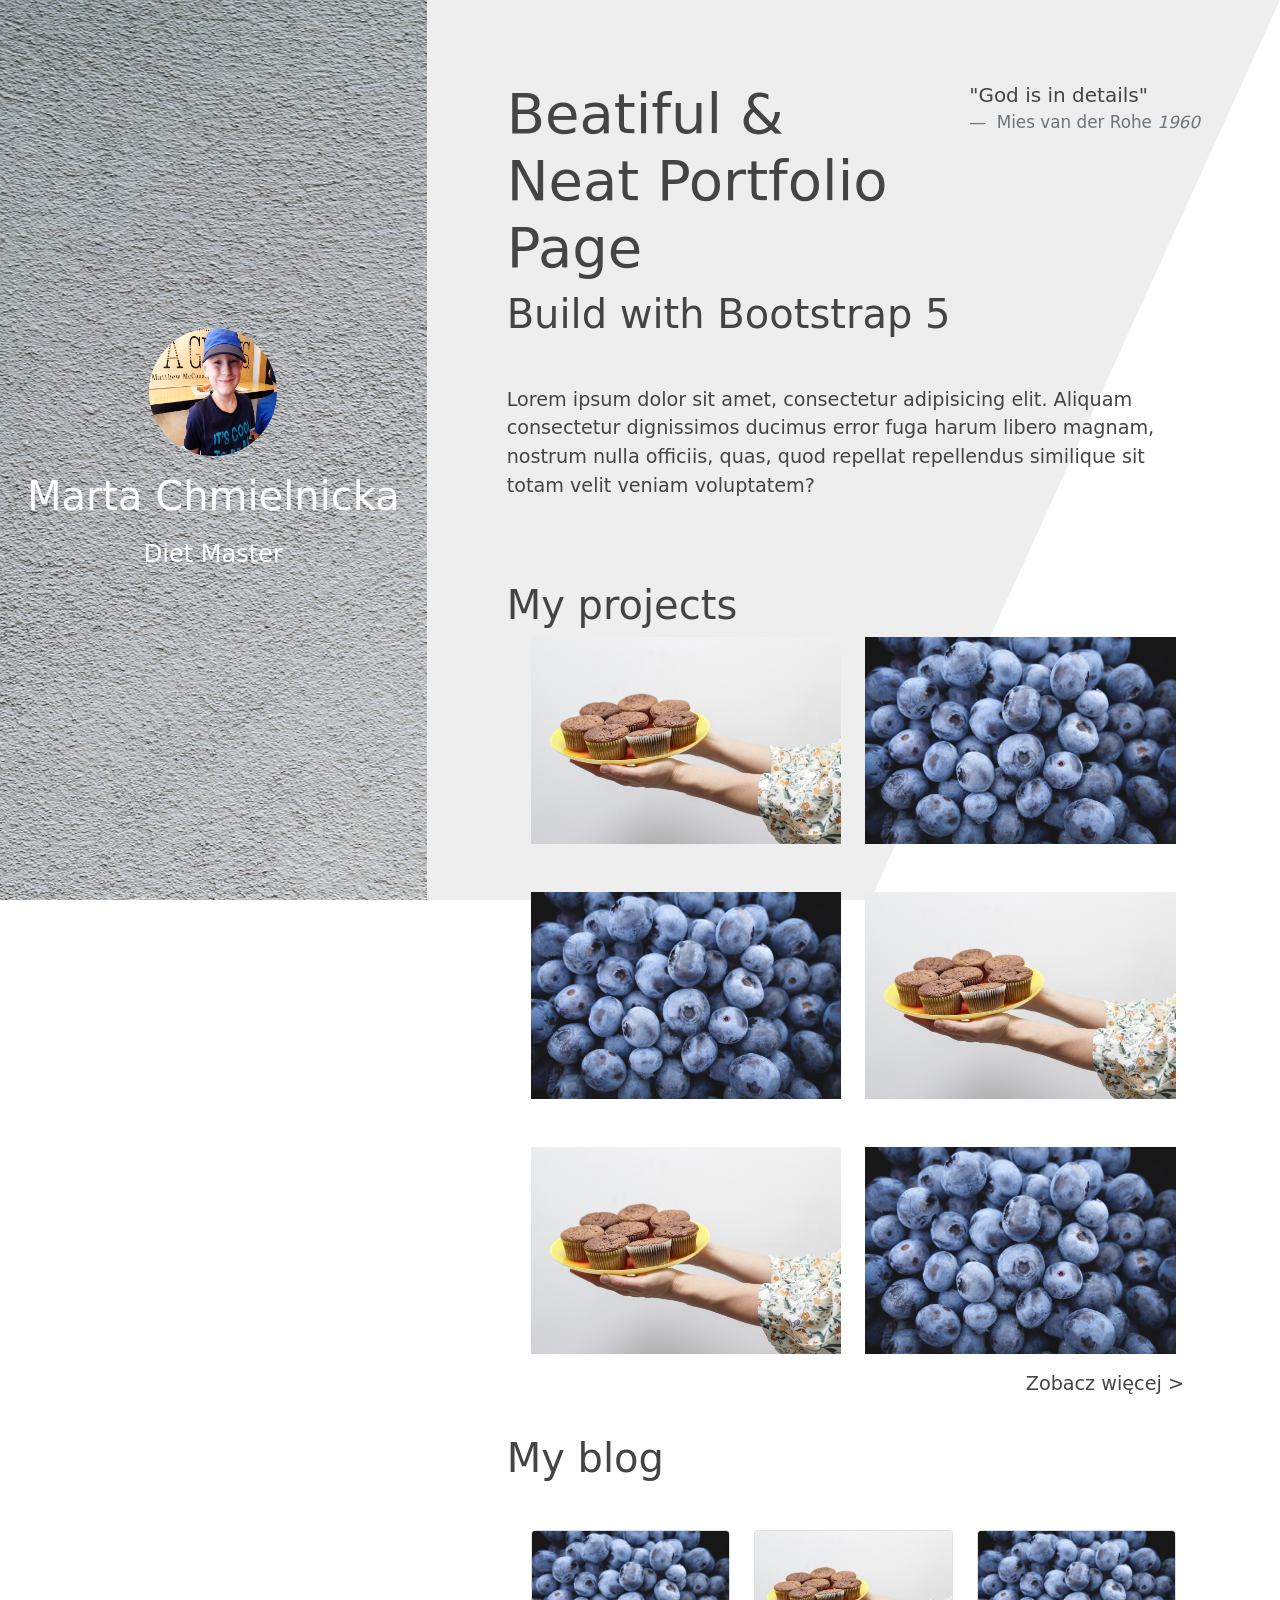
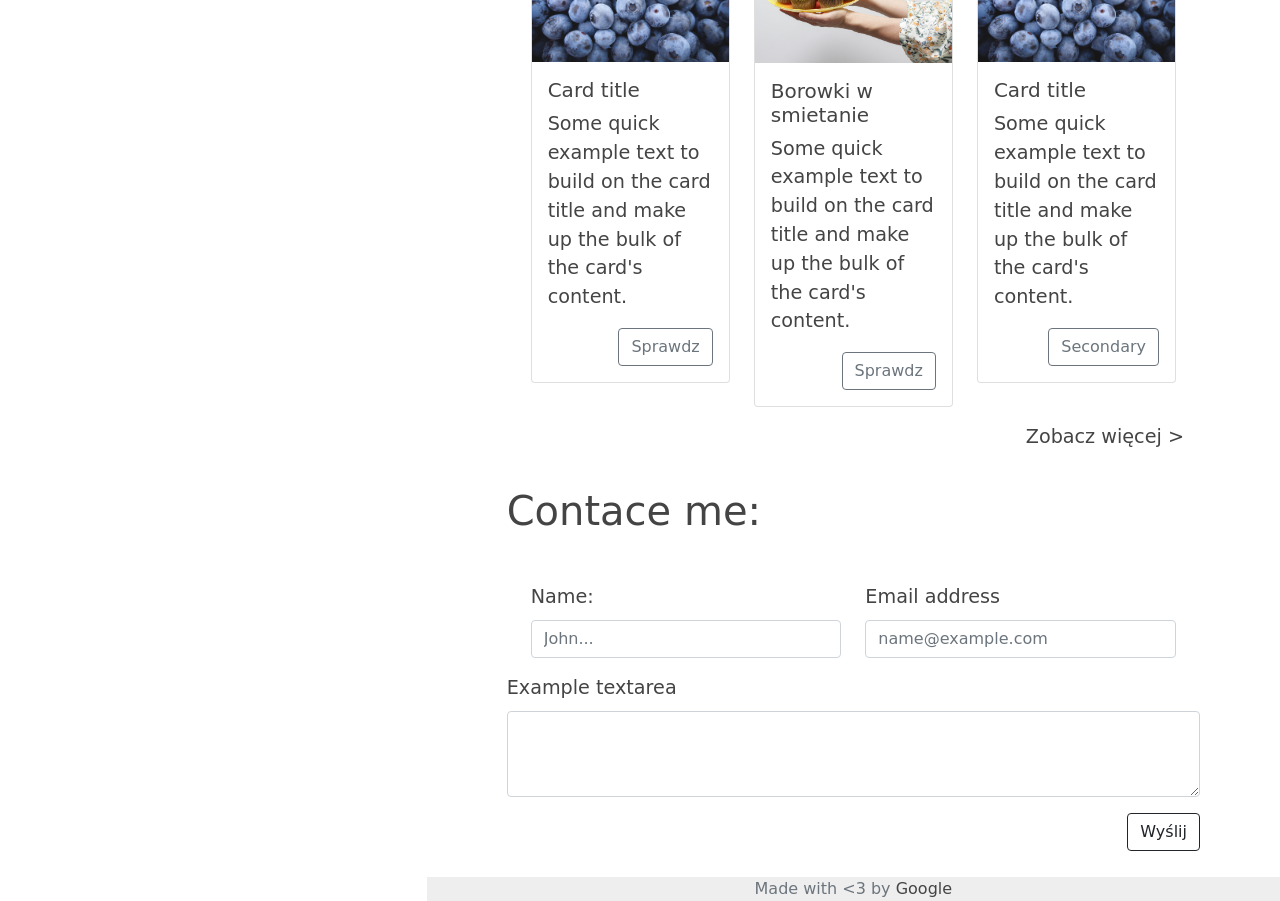
<file: index.html>
<!DOCTYPE html>
<html lang="en">
<head>
  <meta charset="UTF-8">
  <meta name="viewport" content="width=device-width, initial-scale=1.0">
  <link rel="stylesheet" href="css/bootstrap.min.css">
  <link rel="stylesheet" href="style.css">
  <title>Diet Blog</title>
</head>
<body>
<div class="background"></div>
<div class="intro-left">
  <div class="container-fluid  full-height">
    <div class="row text-center align-items-center full-height">
      <div class="col">
        <img src="img/userAvatar.jpg" alt="user avatar" class="avatar" >
        <p class="display-6">Marta Chmielnicka</p>
        <p>Diet Master</p>
      </div>
    </div>
  </div>
</div>

<div class="container-fluid">
  <div class="row">
    <div class="col-md-4"></div>
    <div class="col-md-8 panel-right px-0">
      <section class="quote">
        <figure>
          <blockquote class="blockquote">
            <p>"God is in details"</p>
          </blockquote>
          <figcaption class="blockquote-footer">
            Mies van der Rohe <cite title="Source Title">1960</cite>
          </figcaption>
        </figure>

      </section>

      <section class="intro">
        <h1 class="display-4"> Beatiful & Neat Portfolio Page</h1>
        <h2 class="display-6 mb-5"> Build with Bootstrap 5</h2>

        <p>
          Lorem ipsum dolor sit amet, consectetur adipisicing elit.
          Aliquam consectetur dignissimos ducimus error fuga harum libero magnam,
          nostrum nulla officiis, quas, quod repellat repellendus similique
          sit totam velit veniam voluptatem?
        </p>
      </section>

      <section class="projects">
        <h2 class="display-6">My projects </h2>
        <div class="container-fluid">
          <div class="row gy-5">
            <div class="col-md-6"><img src="img/2.jpg" alt="Food image" class="img-fluid thumbnail"></div>
            <div class="col-md-6"><img src="img/1.jpg" alt="Food image" class="img-fluid thumbnail"></div>
            <div class="col-md-6"><img src="img/1.jpg" alt="Food image" class="img-fluid thumbnail"></div>
            <div class="col-md-6"><img src="img/2.jpg" alt="Food image" class="img-fluid thumbnail"></div>
            <div class="col-md-6"><img src="img/2.jpg" alt="Food image" class="img-fluid thumbnail"></div>
            <div class="col-md-6"><img src="img/1.jpg" alt="Food image" class="img-fluid thumbnail"></div>
          </div>
        </div>
        <a href="#" class="float-end mt-3 px-3">Zobacz więcej ></a>
      </section>

      <section class="blog">
        <h2 class="display-6 mb-5">My blog</h2>
        <div class="container-fluid">
          <div class="row">
            <div class="col-md-4"><div class="card">
              <img src="img/1.jpg" class="card-img-top" alt="...">
              <div class="card-body">
                <h5 class="card-title">Card title</h5>
                <p class="card-text">Some quick example text to build on the card title and make up the bulk of the card's content.</p>
                <button type="button" class="btn btn-outline-secondary float-end">Sprawdz</button>
              </div>
            </div></div>
            <div class="col-md-4"><div class="card">
              <img src="img/2.jpg" class="card-img-top" alt="...">
              <div class="card-body">
                <h5 class="card-title">Borowki w smietanie</h5>
                <p class="card-text">Some quick example text to build on the card title and make up the bulk of the card's content.</p>
                <button type="button" class="btn btn-outline-secondary float-end">Sprawdz</button>
              </div>
            </div></div>
            <div class="col-md-4"><div class="card">
              <img src="img/1.jpg" class="card-img-top" alt="...">
              <div class="card-body">
                <h5 class="card-title">Card title</h5>
                <p class="card-text">Some quick example text to build on the card title and make up the bulk of the card's content.</p>
                <button type="button" class="btn btn-outline-secondary float-end">Secondary</button>
              </div>
            </div></div>
          </div>
        </div>
        <a href="#" class="float-end mt-3 px-3">Zobacz więcej ></a>
      </section>

      <section class="contact">
        <h2 class="display-6 mb-5">Contace me:</h2>

        <div class="container-fluid">
          <div class="row">
            <div class="col-md-6"><div class="mb-3">
              <label for="name" class="form-label">Name:</label>
              <input type="text" class="form-control" id="exampleFormControlInput1" placeholder="John...">
            </div></div>
            <div class="col-md-6"><div class="mb-3">
              <label for="exampleFormControlInput1" class="form-label">Email address</label>
              <input type="email" class="form-control" id="exampleFormControlInput1" placeholder="name@example.com">
            </div></div>
          </div>
        </div>
<div class="col-md-12"><div class="mb-3">
  <label for="exampleFormControlTextarea1" class="form-label">Example textarea</label>
  <textarea class="form-control" id="exampleFormControlTextarea1" rows="3"></textarea>
</div></div>
        <button type="button" class="btn btn-outline-dark float-end">Wyślij</button>

      </section>
      <footer class="footer">
        <div class="container-fluid text-center">
          <span class="text-muted">Made with <3 by <a href="www.google.pl">Google</a></span>
        </div>
      </footer>
    </div>
  </div>
</div>
</body>
</html>
</file>
<file: style.css>
body, html {
  height: 100%;
}

body {
  font-weight: 200;
  font-size: 1.5rem;
  color: #444;
}

.intro-left {
  background: url("img/background.jpg");
  position: fixed;
  left: 0;
  width: 33.3333%;
  height: 100%;
  color: white;
  align-content: center;
  justify-content: center;
}

@media (max-width: 768px) {
  .intro-left{
    height: 30vh;
    margin-bottom: 0;
    position: relative;
    width: 100%;
  }

}

.avatar {
  width: 8rem;
  height: 8rem;
  border-radius: 50%;
  margin: 1rem;
}

.full-height {
  height: 100%;
}

.quote {
  float: right;
}

section {
  margin: 5rem;
  font-size: 1.2rem;
}

a{
  color: #444;
  text-decoration: none;
}


.footer{
  background-color: #eeeeee;
  font-size: 1rem;
  margin: 0;
}

/*.panel-right {*/
/*  background-color: #eeeeee;*/
/*}*/

.background{
  background-color: #eeeeee;
  width: 100%;
  height: 100%;
  z-index: -1;
  position: fixed;
  clip-path: polygon(9% 0, 100% 0%, 68% 100%, 0% 100%);
}
</file>
